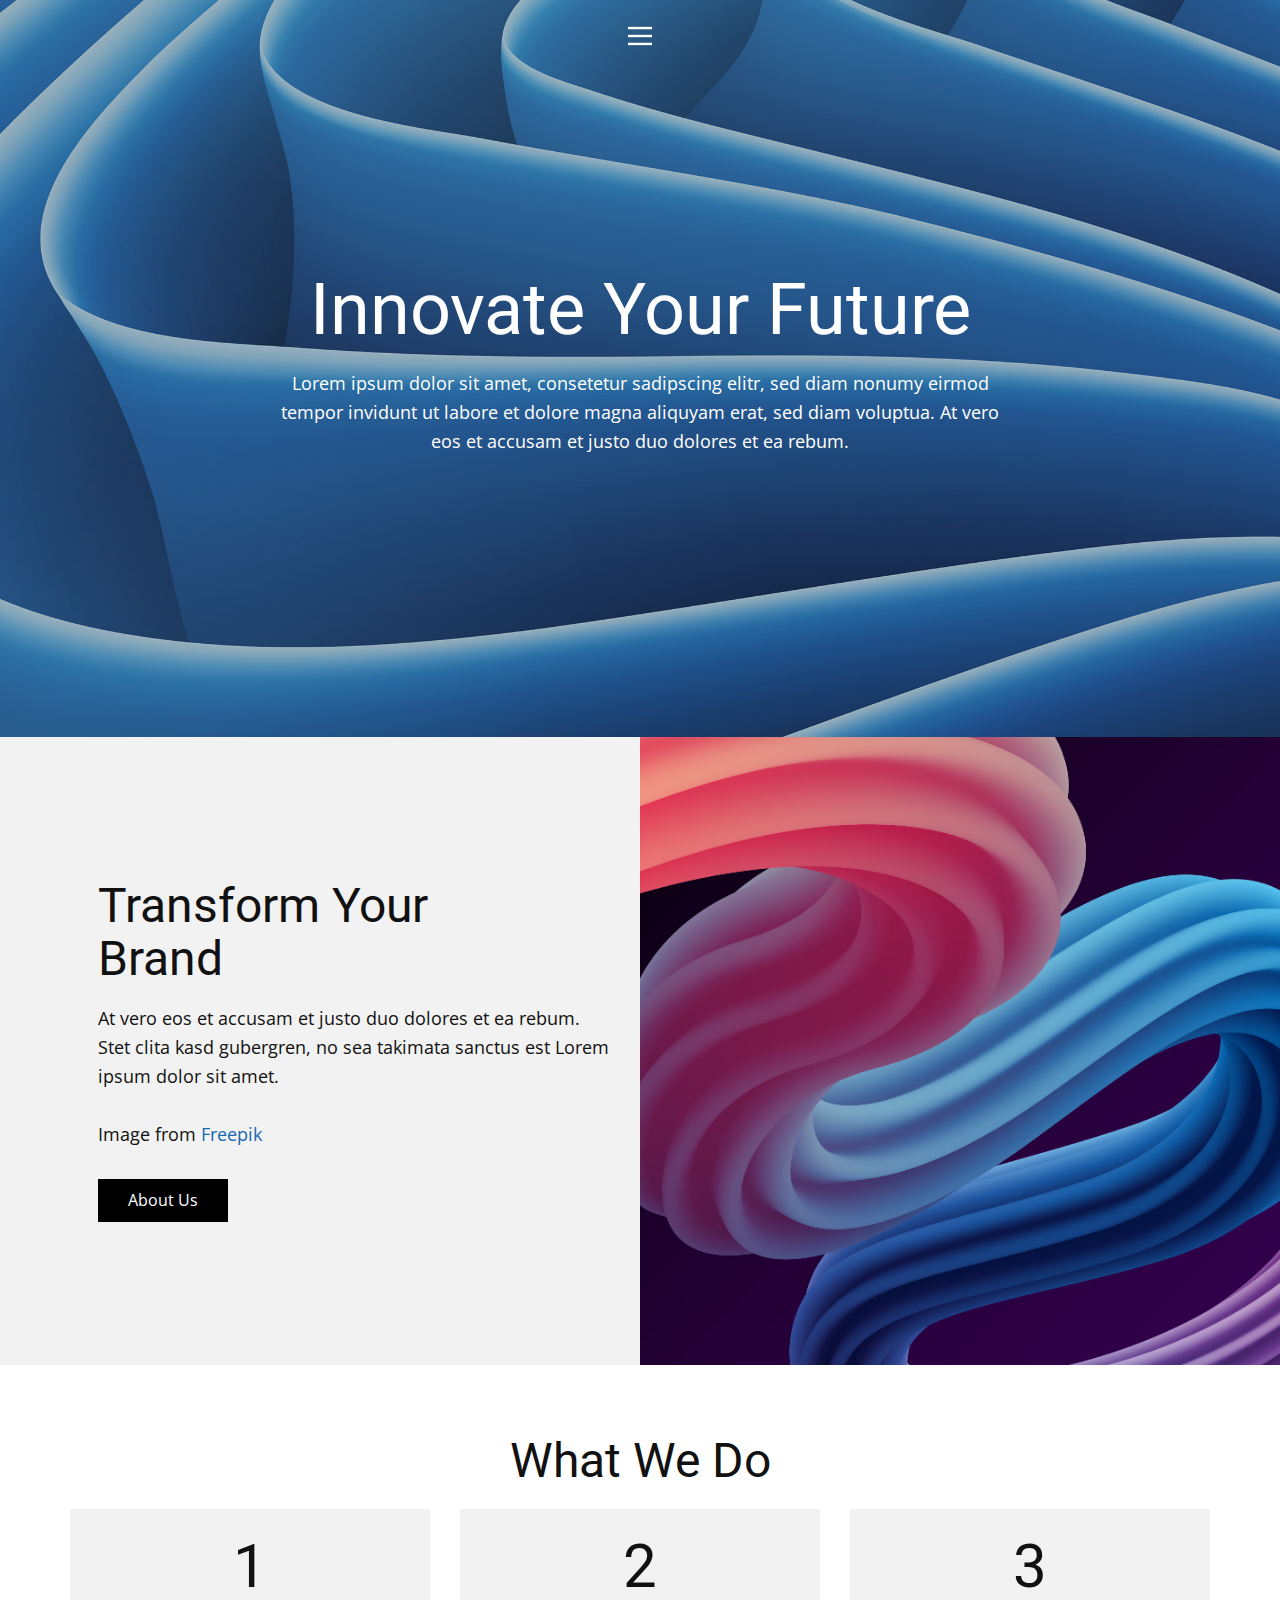
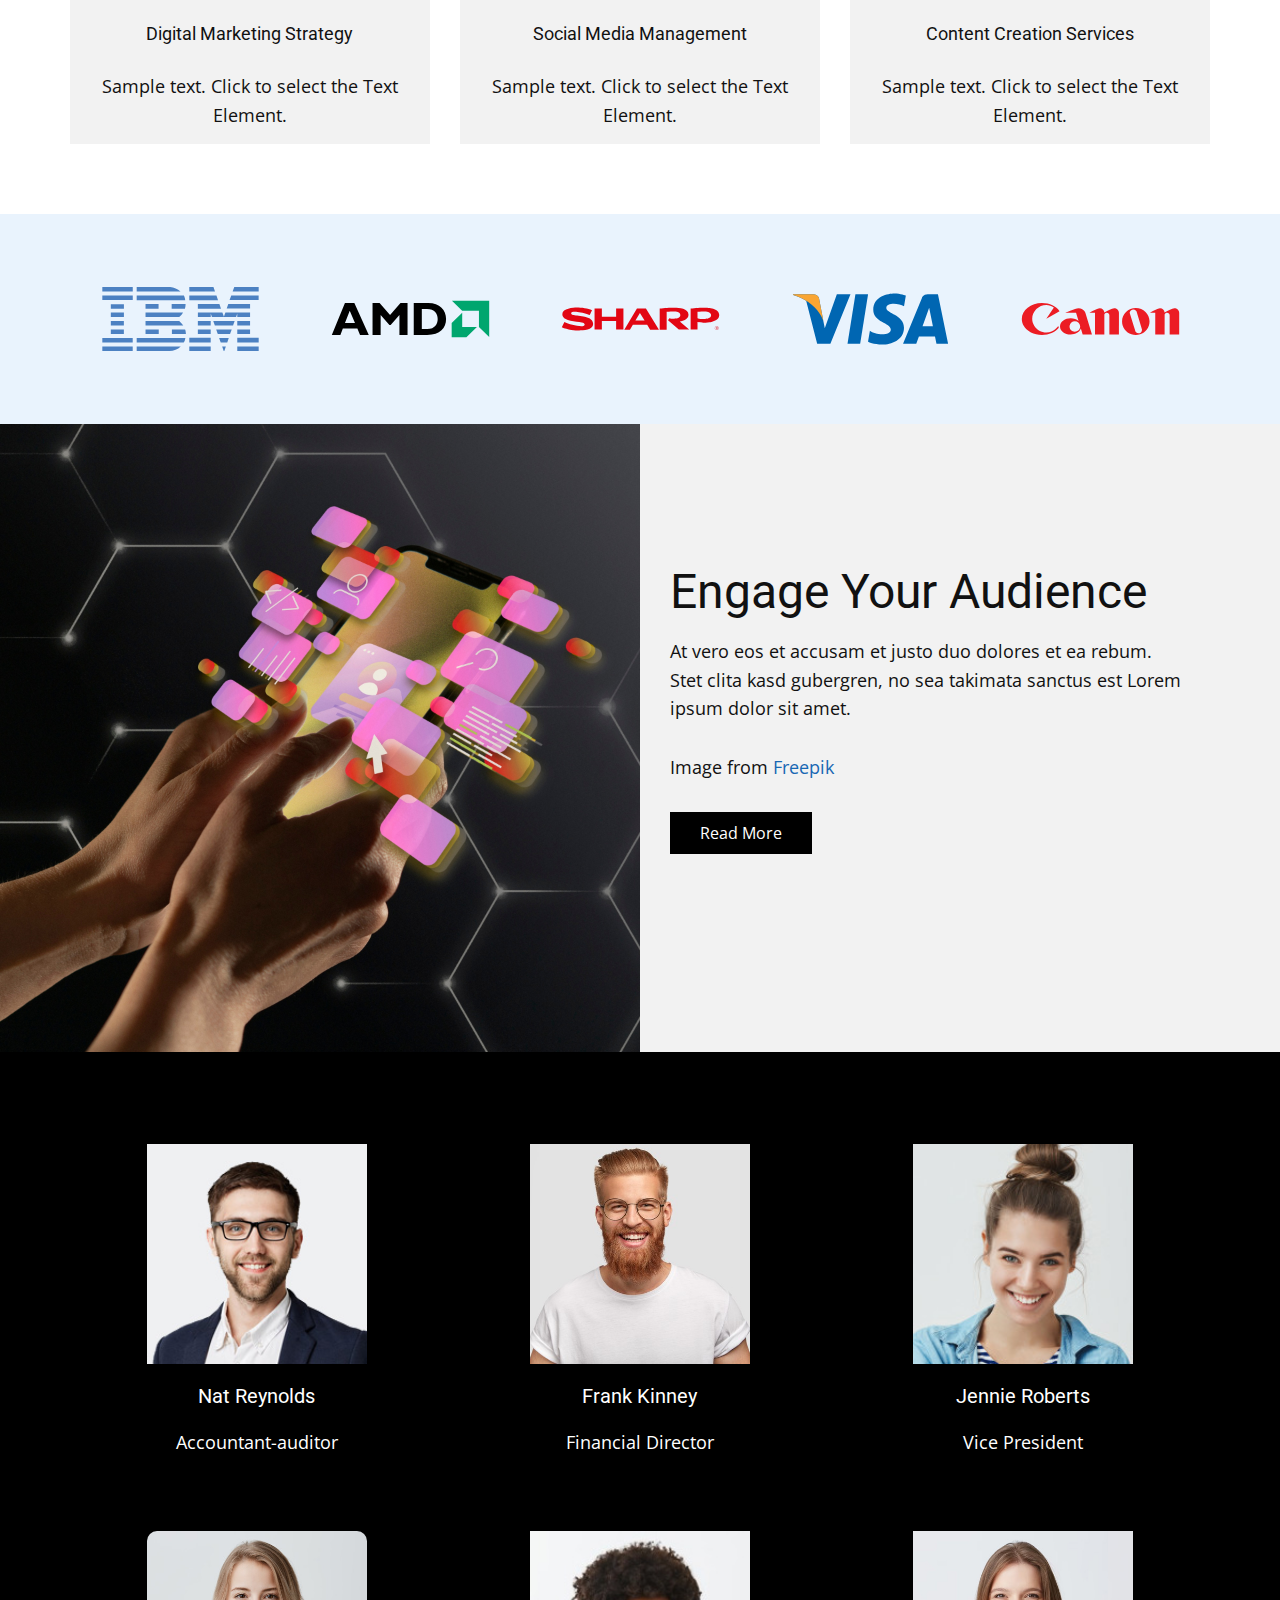
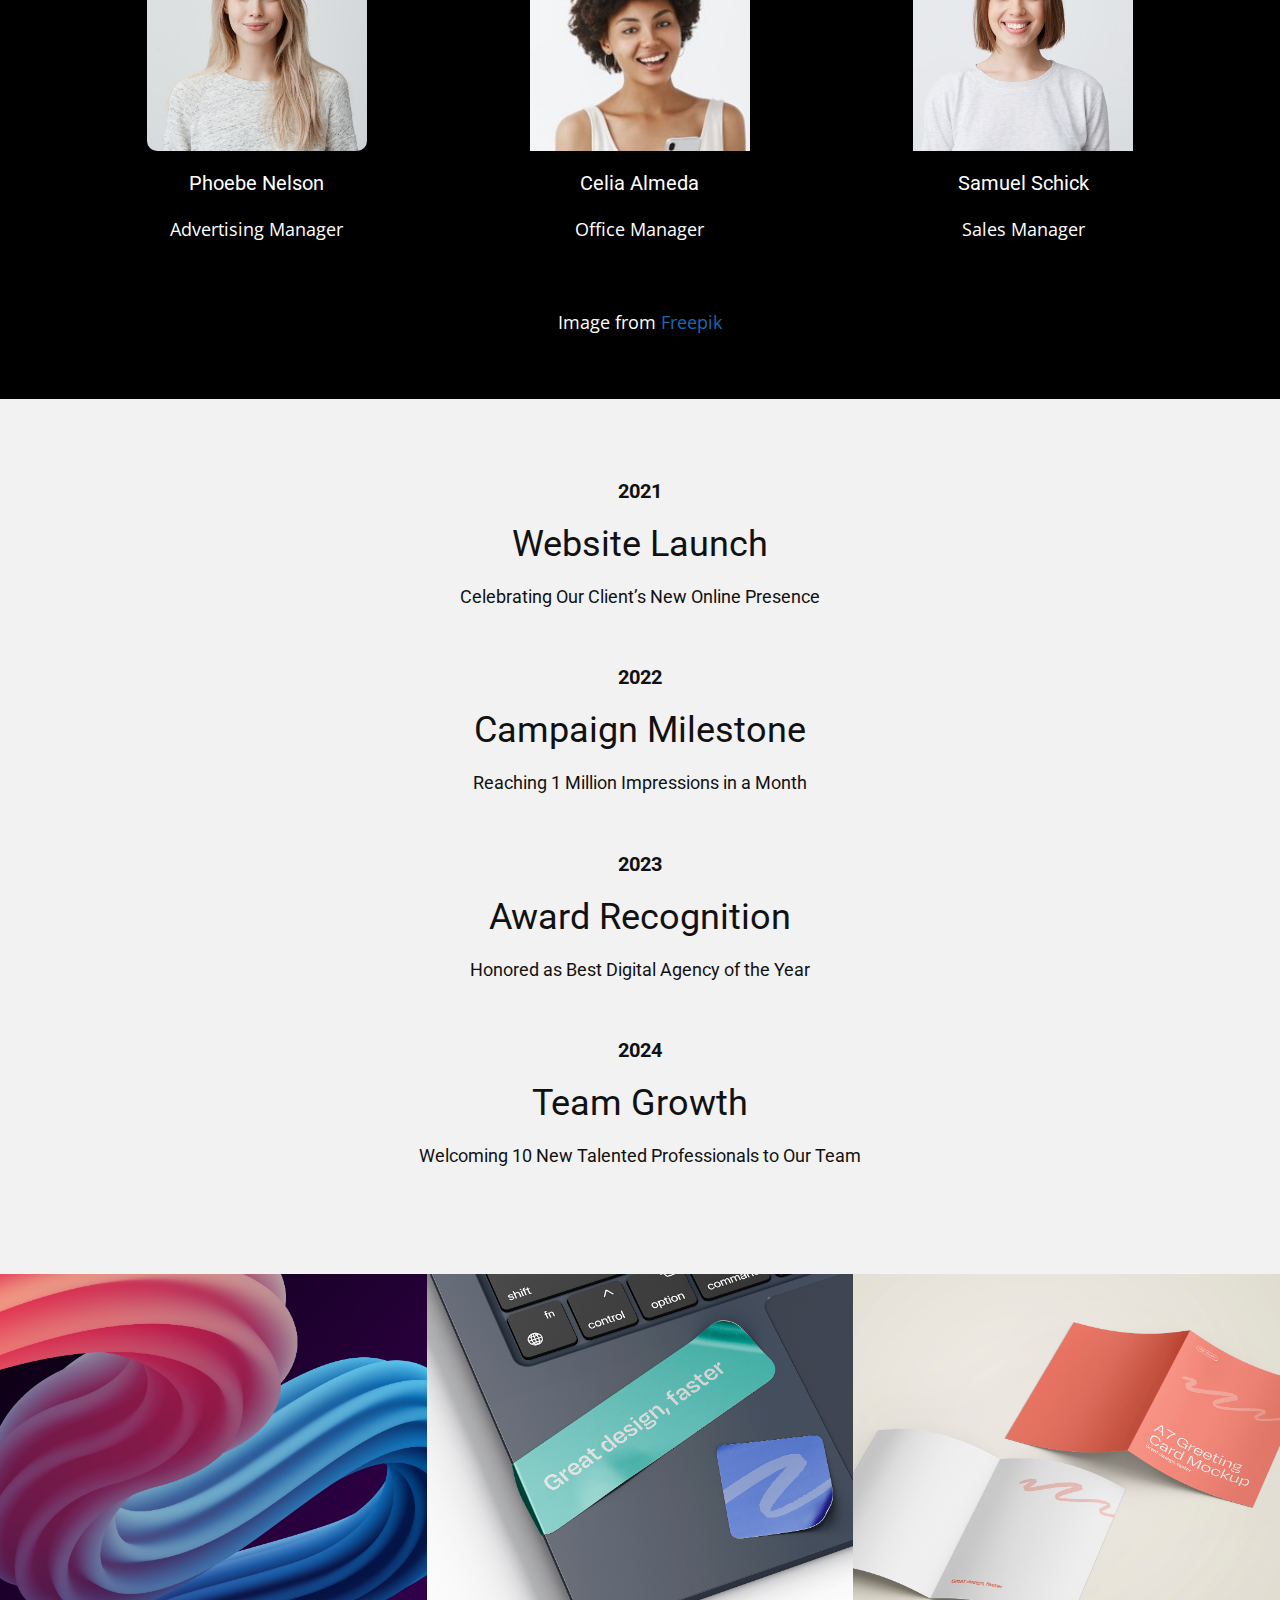
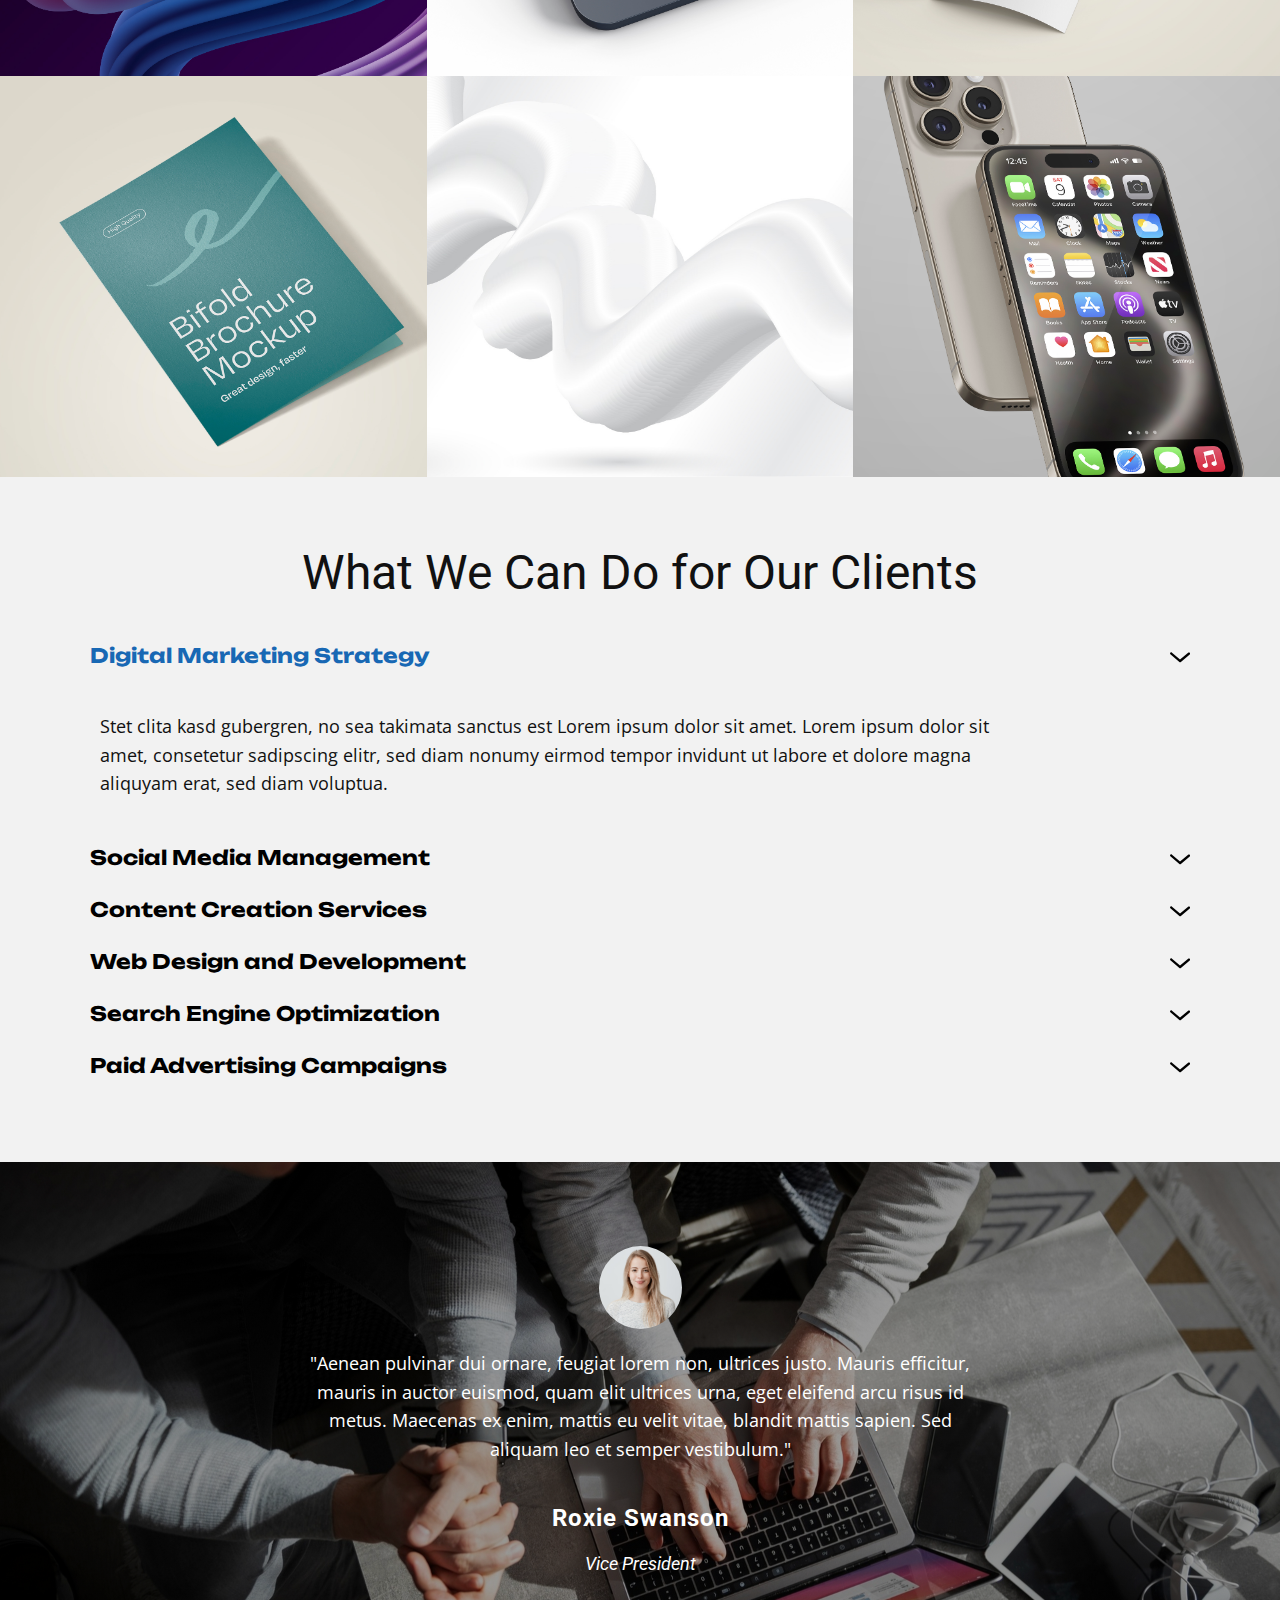
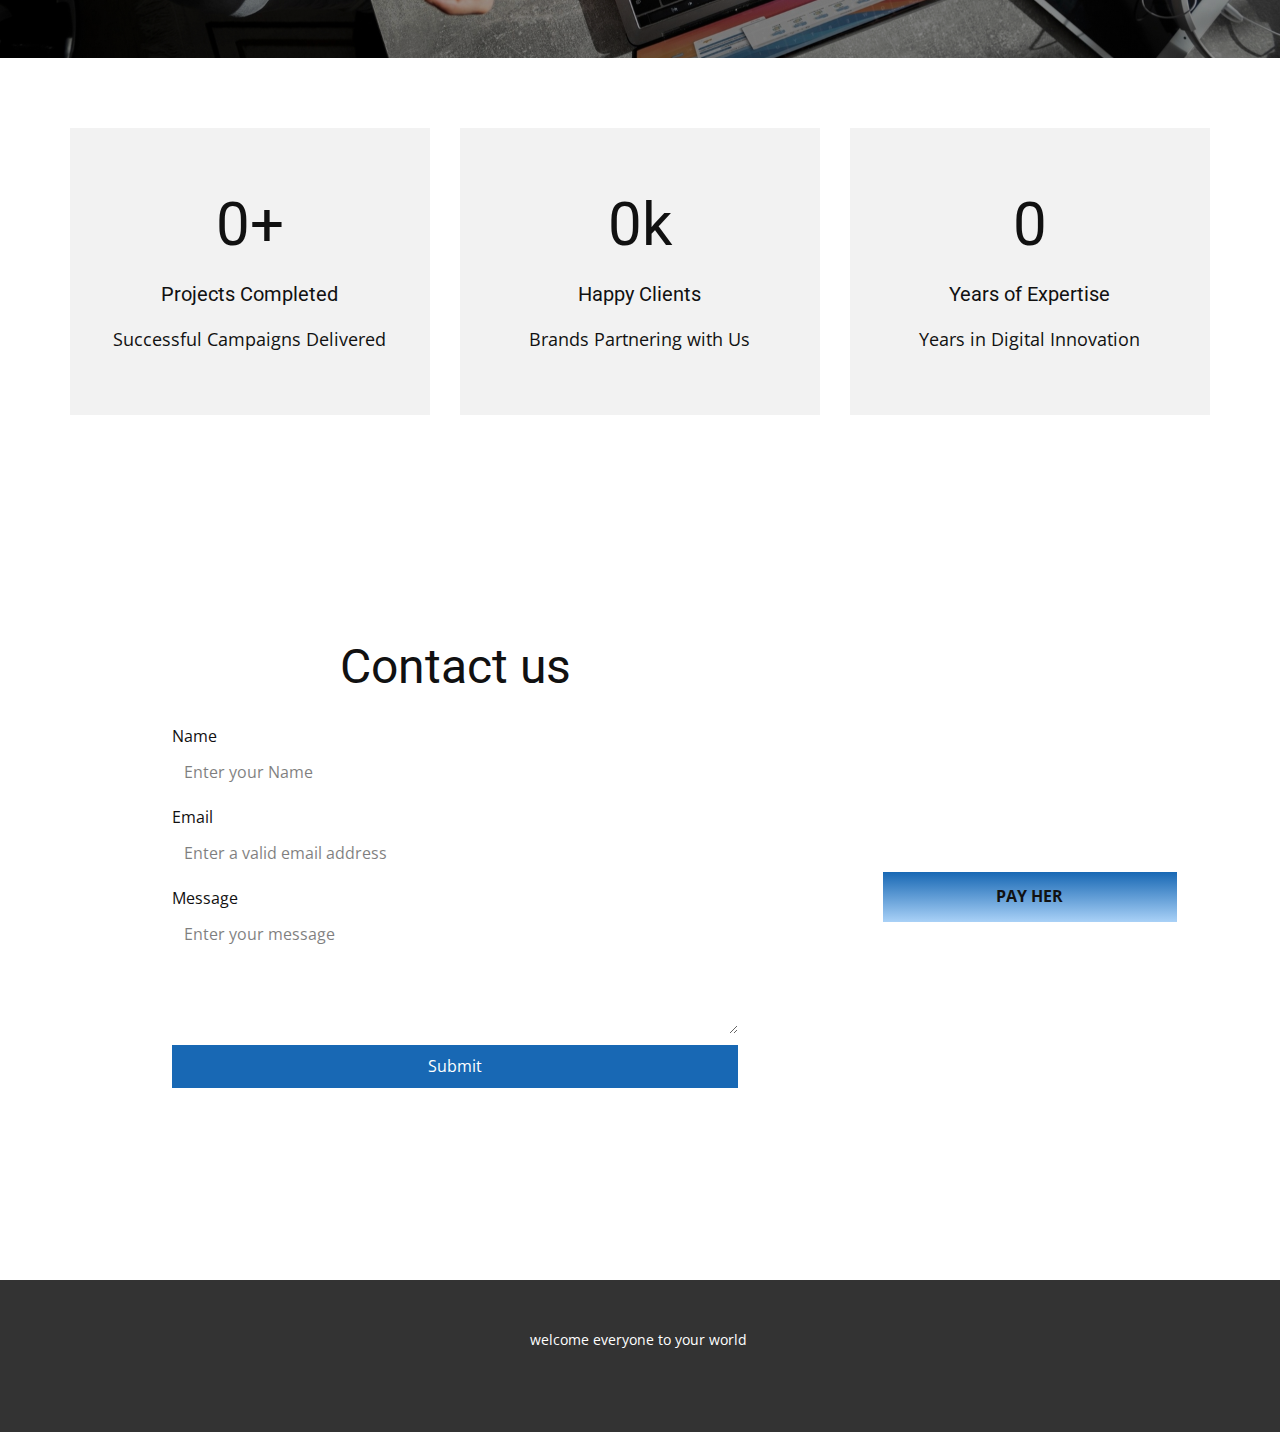
<file: index.html>
<!DOCTYPE html>
<html style="font-size: 16px;" lang="en"><head>
    <meta name="viewport" content="width=device-width, initial-scale=1.0">
    <meta charset="utf-8">
    <meta name="keywords" content="​Innovate Your Future, ​Transform Your Brand, What We Do​, ​Engage Your Audience, ​What We Can Do for Our Clients, Contact us">
    <meta name="description" content="">
    <title>Page 1</title>
    <link rel="stylesheet" href="nicepage.css" media="screen">
<link rel="stylesheet" href="Page-1.css" media="screen">
    <script class="u-script" type="text/javascript" src="jquery.js" defer=""></script>
    <script class="u-script" type="text/javascript" src="nicepage.js" defer=""></script>
    <meta name="generator" content="Nicepage 7.8.23, nicepage.com">
    <meta name="referrer" content="origin">
    
    
    
    
    
    
    
    
    
    
    
    
    
    
    
    
    
    <link id="u-theme-google-font" rel="stylesheet" href="https://fonts.googleapis.com/css?family=Roboto:100,100i,300,300i,400,400i,500,500i,700,700i,900,900i|Open+Sans:300,300i,400,400i,500,500i,600,600i,700,700i,800,800i">
    <link id="u-page-google-font" rel="stylesheet" href="https://fonts.googleapis.com/css?family=Open+Sans:300,300i,400,400i,500,500i,600,600i,700,700i,800,800i|Roboto:100,100i,300,300i,400,400i,500,500i,700,700i,900,900i|Unbounded:200,300,400,500,600,700,800,900">
    <script type="application/ld+json">{
		"@context": "http://schema.org",
		"@type": "Organization",
		"name": ""
}</script>
    <meta name="theme-color" content="#1868b4">
    <meta property="og:title" content="Page 1">
    <meta property="og:type" content="website">
  <meta data-intl-tel-input-cdn-path="intlTelInput/"></head>
  <body data-path-to-root="./" data-include-products="true" class="u-body u-overlap u-overlap-contrast u-overlap-transparent u-xl-mode" data-lang="en"><header class="u-clearfix u-header u-header" id="header" data-animation-name="" data-animation-duration="0" data-animation-delay="0" data-animation-direction=""><div class="u-clearfix u-sheet u-sheet-1">
        <nav class="u-align-left u-menu u-menu-hamburger u-offcanvas u-menu-1" data-responsive-from="XL" role="navigation">
          <div class="menu-collapse">
            <a class="u-button-style u-hamburger-link u-nav-link u-hamburger-link-1" href="#" tabindex="-1" aria-label="Open menu" aria-controls="864c">
              <svg class="u-svg-link" preserveAspectRatio="xMidYMin slice" viewBox="0 0 302 302" style=""><use xlink:href="#svg-5c50"></use></svg>
              <svg xmlns="http://www.w3.org/2000/svg" xmlns:xlink="http://www.w3.org/1999/xlink" version="1.1" id="svg-5c50" x="0px" y="0px" viewBox="0 0 302 302" style="enable-background:new 0 0 302 302;" xml:space="preserve" class="u-svg-content"><g><rect y="36" width="302" height="30"></rect><rect y="236" width="302" height="30"></rect><rect y="136" width="302" height="30"></rect>
</g><g></g><g></g><g></g><g></g><g></g><g></g><g></g><g></g><g></g><g></g><g></g><g></g><g></g><g></g><g></g></svg>
            </a>
          </div>
          <div class="u-custom-menu u-nav-container">
            <ul role="menubar" class="u-custom-font u-font-roboto u-nav u-unstyled u-nav-1"><li role="none" class="u-nav-item"><a tabindex="-1" role="menuitem" class="u-button-style u-nav-link" href="#" target="_blank" aria-haspopup="true" style="padding: 18px 40px;">Home</a>
</li><li role="none" class="u-nav-item"><a tabindex="-1" role="menuitem" class="u-button-style u-nav-link" href="Page-1.html#sec-ec39" data-page-id="4731233" style="padding: 18px 40px;">payment</a>
</li><li role="none" class="u-nav-item"><a tabindex="-1" role="menuitem" class="u-button-style u-nav-link" href="Page-1.html#sec-ec39" data-page-id="4731233" style="padding: 18px 40px;">contact</a>
</li><li role="none" class="u-nav-item"><a tabindex="-1" role="menuitem" class="u-button-style u-nav-link" href="Page-1.html#sec-3a96" data-page-id="4731233" style="padding: 18px 40px;">more</a>
</li></ul>
          </div>
          <div class="u-custom-menu u-nav-container-collapse" id="864c" role="region" aria-label="Menu panel">
            <div class="u-align-center u-black u-container-align-center u-container-style u-inner-container-layout u-opacity u-opacity-95 u-sidenav">
              <div class="u-inner-container-layout u-sidenav-overflow">
                <div class="u-menu-close" tabindex="-1" aria-label="Close menu"></div>
                <ul class="u-align-center u-nav u-popupmenu-items u-unstyled u-nav-2" role="menubar"><li role="none" class="u-nav-item"><a tabindex="-1" role="menuitem" class="u-button-style u-nav-link" href="#" target="_blank" aria-haspopup="true">Home</a>
</li><li role="none" class="u-nav-item"><a tabindex="-1" role="menuitem" class="u-button-style u-nav-link" href="Page-1.html#sec-ec39" data-page-id="4731233">payment</a>
</li><li role="none" class="u-nav-item"><a tabindex="-1" role="menuitem" class="u-button-style u-nav-link" href="Page-1.html#sec-ec39" data-page-id="4731233">contact</a>
</li><li role="none" class="u-nav-item"><a tabindex="-1" role="menuitem" class="u-button-style u-nav-link" href="Page-1.html#sec-3a96" data-page-id="4731233">more</a>
</li></ul>
              </div>
            </div>
            <div class="u-black u-menu-overlay u-opacity u-opacity-70"></div>
          </div>
          <style class="menu-style">@media (max-width: 939px) {
                    [data-responsive-from="MD"] .u-nav-container {
                        display: none;
                    }
                    [data-responsive-from="MD"] .menu-collapse {
                        display: block;
                    }
                }</style>
        </nav>
      </div></header>
    <section class="skrollable u-clearfix u-container-align-center u-image u-parallax u-shading u-section-1" id="sec-defb">
      <div class="u-clearfix u-sheet u-valign-middle-lg u-valign-middle-md u-valign-middle-sm u-valign-middle-xs u-sheet-1">
        <div class="u-align-center u-container-align-center u-container-style u-expanded-width u-group u-shape-rectangle u-group-1">
          <div class="u-container-layout u-valign-middle-lg u-valign-middle-md u-valign-middle-sm u-valign-middle-xs">
            <h1 class="u-align-center u-text u-text-1"> Innovate Your Future</h1>
            <p class="u-align-center u-text u-text-2"> Lorem ipsum dolor sit amet, consetetur sadipscing elitr, sed diam nonumy eirmod tempor invidunt ut labore et dolore magna aliquyam erat, sed diam voluptua. At vero eos et accusam et justo duo dolores et ea rebum.<br>
            </p>
          </div>
        </div>
      </div>
    </section>
    <section class="u-clearfix u-valign-middle-lg u-valign-middle-md u-section-2" id="sec-e2ef">
      <div class="data-layout-selected u-clearfix u-expanded-width u-layout-wrap u-layout-wrap-1">
        <div class="u-layout">
          <div class="u-layout-row">
            <div class="u-container-align-center-sm u-container-align-center-xs u-container-align-left-lg u-container-align-left-md u-container-align-left-xl u-container-style u-grey-5 u-layout-cell u-size-30 u-layout-cell-1">
              <div class="u-container-layout u-valign-middle u-container-layout-1">
                <h2 class="u-align-center-sm u-align-center-xs u-align-left-lg u-align-left-md u-align-left-xl u-text u-text-1"> Transform Your Brand</h2>
                <p class="u-align-center-sm u-align-center-xs u-align-left-lg u-align-left-md u-align-left-xl u-text u-text-default-lg u-text-default-md u-text-default-xl u-text-2"> At vero eos et accusam et justo duo dolores et ea rebum. Stet clita kasd gubergren, no sea takimata sanctus est Lorem ipsum dolor sit amet.</p>
                <p class="u-align-center-sm u-align-center-xs u-align-left-lg u-align-left-md u-align-left-xl u-text u-text-default u-text-3">Image from <a href="freepik.com" class="u-active-none u-border-none u-btn u-button-link u-button-style u-hover-none u-none u-text-palette-1-base u-btn-1">Freepik</a>
                </p>
                <a href="#" class="u-align-center-sm u-align-center-xs u-align-left-lg u-align-left-md u-align-left-xl u-black u-border-none u-btn u-button-style u-btn-2">About Us </a>
              </div>
            </div>
            <div class="u-container-style u-image u-layout-cell u-size-30 u-image-1" data-image-width="712" data-image-height="897">
              <div class="u-container-layout u-container-layout-2"></div>
            </div>
          </div>
        </div>
      </div>
    </section>
    <section class="u-clearfix u-container-align-center u-section-3" id="sec-3ac7">
      <div class="u-clearfix u-sheet u-valign-middle u-sheet-1">
        <h2 class="u-align-center u-text u-text-default u-text-1">What We Do </h2>
        <div class="u-expanded-width u-list u-list-1">
          <div class="u-repeater u-repeater-1">
            <div class="u-container-style u-grey-5 u-list-item u-repeater-item">
              <div class="u-container-layout u-similar-container u-container-layout-1">
                <h3 class="u-align-center u-text u-text-default u-text-2">1</h3>
                <h6 class="u-align-center u-text u-text-default u-text-3"> Digital Marketing Strategy</h6>
                <p class="u-align-center u-text u-text-default u-text-4">Sample text. Click to select the Text Element.</p>
              </div>
            </div>
            <div class="u-container-align-center u-container-style u-grey-5 u-list-item u-repeater-item">
              <div class="u-container-layout u-similar-container u-container-layout-2">
                <h3 class="u-align-center u-text u-text-default u-text-5">2</h3>
                <h6 class="u-align-center u-text u-text-default u-text-6"> Social Media Management</h6>
                <p class="u-align-center u-text u-text-default u-text-7">Sample text. Click to select the Text Element.</p>
              </div>
            </div>
            <div class="u-container-style u-grey-5 u-list-item u-repeater-item">
              <div class="u-container-layout u-similar-container u-container-layout-3">
                <h3 class="u-align-center u-text u-text-default u-text-8">3</h3>
                <h6 class="u-align-center u-text u-text-default u-text-9"> Content Creation Services</h6>
                <p class="u-align-center u-text u-text-default u-text-10">Sample text. Click to select the Text Element.</p>
              </div>
            </div>
          </div>
        </div>
      </div>
    </section>
    <section class="u-align-center u-clearfix u-container-align-center u-palette-1-light-3 u-section-4" id="sec-b1fc">
      <div class="u-clearfix u-sheet u-valign-middle u-sheet-1">
        <div class="u-expanded-width u-list u-list-1">
          <div class="u-repeater u-repeater-1">
            <div class="u-align-center-sm u-container-align-center-lg u-container-align-center-md u-container-align-center-sm u-container-align-center-xl u-container-style u-list-item u-repeater-item">
              <div class="u-container-layout u-similar-container u-valign-middle-lg u-valign-middle-md u-valign-middle-sm u-valign-middle-xl u-valign-top-xs u-container-layout-1">
                <img alt="" class="custom-expanded u-image u-image-contain u-image-default u-image-1" data-image-width="340" data-image-height="135" src="images/b223209b.svg">
              </div>
            </div>
            <div class="u-align-center-sm u-align-center-xs u-container-align-center-lg u-container-align-center-md u-container-align-center-sm u-container-align-center-xl u-container-style u-list-item u-repeater-item">
              <div class="u-container-layout u-similar-container u-valign-middle-lg u-valign-middle-md u-valign-middle-sm u-valign-middle-xl u-valign-top-xs u-container-layout-2">
                <img alt="" class="custom-expanded u-image u-image-contain u-image-default u-image-2" data-image-width="500" data-image-height="135" src="images/f5afefda.svg">
              </div>
            </div>
            <div class="u-align-center-sm u-align-center-xs u-container-align-center-lg u-container-align-center-md u-container-align-center-sm u-container-align-center-xl u-container-style u-list-item u-repeater-item">
              <div class="u-container-layout u-similar-container u-valign-middle-lg u-valign-middle-md u-valign-middle-sm u-valign-middle-xl u-valign-top-xs u-container-layout-3">
                <img alt="" class="custom-expanded u-image u-image-contain u-image-default u-image-3" data-image-width="500" data-image-height="135" src="images/de6b7874.svg">
              </div>
            </div>
            <div class="u-align-center-sm u-align-center-xs u-container-align-center-lg u-container-align-center-md u-container-align-center-sm u-container-align-center-xl u-container-style u-list-item u-repeater-item">
              <div class="u-container-layout u-similar-container u-valign-middle-lg u-valign-middle-md u-valign-middle-sm u-valign-middle-xl u-valign-top-xs u-container-layout-4">
                <img alt="" class="custom-expanded u-image u-image-contain u-image-default u-image-4" data-image-width="420" data-image-height="135" src="images/f329df1c.svg">
              </div>
            </div>
            <div class="u-align-center-sm u-align-center-xs u-container-align-center-lg u-container-align-center-md u-container-align-center-sm u-container-align-center-xl u-container-style u-list-item u-repeater-item">
              <div class="u-container-layout u-similar-container u-valign-middle-lg u-valign-middle-md u-valign-middle-sm u-valign-middle-xl u-valign-top-xs u-container-layout-5">
                <img alt="" class="custom-expanded u-image u-image-contain u-image-default u-image-5" data-image-width="500" data-image-height="135" src="images/18aba876.svg">
              </div>
            </div>
          </div>
        </div>
      </div>
    </section>
    <section class="u-clearfix u-valign-middle-lg u-section-5" id="carousel_db8c">
      <div class="data-layout-selected u-clearfix u-expanded-width u-layout-wrap u-layout-wrap-1">
        <div class="u-layout">
          <div class="u-layout-row">
            <div class="u-container-style u-image u-layout-cell u-size-30 u-image-1" data-image-width="1920" data-image-height="1920">
              <div class="u-container-layout u-container-layout-1"></div>
            </div>
            <div class="u-container-align-center-sm u-container-align-center-xs u-container-style u-grey-5 u-layout-cell u-size-30 u-layout-cell-2" data-image-width="712" data-image-height="897">
              <div class="u-container-layout u-container-layout-2">
                <h2 class="u-align-center-sm u-align-center-xs u-align-left-lg u-align-left-md u-align-left-xl u-text u-text-1"> Engage Your Audience</h2>
                <p class="u-align-center-sm u-align-center-xs u-align-left-lg u-align-left-md u-align-left-xl u-text u-text-default u-text-2"> At vero eos et accusam et justo duo dolores et ea rebum. Stet clita kasd gubergren, no sea takimata sanctus est Lorem ipsum dolor sit amet.</p>
                <p class="u-align-center-sm u-align-center-xs u-align-left-lg u-align-left-md u-align-left-xl u-text u-text-default u-text-3">Image from <a href="freepik.com" class="u-active-none u-border-none u-btn u-button-link u-button-style u-hover-none u-none u-text-palette-1-base u-btn-1">Freepik</a>
                </p>
                <a href="#" class="u-align-center-sm u-align-center-xs u-align-left-lg u-align-left-md u-align-left-xl u-black u-border-none u-btn u-button-style u-btn-2">Read More<br>
                </a>
              </div>
            </div>
          </div>
        </div>
      </div>
    </section>
    <section class="u-black u-clearfix u-container-align-center u-custom-typography u-section-6" id="sec-cbb4">
      <div class="u-clearfix u-sheet u-valign-middle u-sheet-1">
        <div class="u-expanded-width u-list u-list-1">
          <div class="u-repeater u-repeater-1">
            <div class="u-align-center u-container-align-center u-container-style u-list-item u-repeater-item">
              <div class="u-container-layout u-similar-container u-valign-top u-container-layout-1">
                <img alt="" class="u-image u-image-default u-image-1" src="images/hgghgh.jpg" data-image-width="206" data-image-height="206">
                <h5 class="u-text u-text-1">Nat Reynolds</h5>
                <p class="u-text u-text-2">Accountant-auditor</p>
              </div>
            </div>
            <div class="u-align-center u-container-align-center u-container-style u-list-item u-repeater-item">
              <div class="u-container-layout u-similar-container u-valign-top u-container-layout-2">
                <img alt="" class="u-image u-image-default u-image-2" src="images/happy-man-with-long-thick-ginger-beard-has-friendly-smile_273609-16616.jpg" data-image-width="626" data-image-height="417">
                <h5 class="u-text u-text-3">Frank Kinney</h5>
                <p class="u-text u-text-4">Financial Director</p>
              </div>
            </div>
            <div class="u-align-center u-container-align-center u-container-style u-list-item u-repeater-item">
              <div class="u-container-layout u-similar-container u-valign-top u-container-layout-3">
                <img alt="" class="u-image u-image-default u-image-3" src="images/w.jpg" data-image-width="206" data-image-height="206">
                <h5 class="u-text u-text-5">Jennie Roberts</h5>
                <p class="u-text u-text-6">Vice President</p>
              </div>
            </div>
            <div class="u-align-center u-container-align-center u-container-style u-list-item u-repeater-item">
              <div class="u-container-layout u-similar-container u-valign-top u-container-layout-4">
                <img alt="" class="u-image u-image-round u-radius u-image-4" src="images/pretty-smiling-joyfully-female-with-fair-hair-dressed-casually-looking-with-satisfaction_176420-15187.jpg" data-image-width="626" data-image-height="417">
                <h5 class="u-text u-text-7">Phoebe Nelson</h5>
                <p class="u-text u-text-8">Advertising Manager</p>
              </div>
            </div>
            <div class="u-align-center u-container-align-center u-container-style u-list-item u-repeater-item">
              <div class="u-container-layout u-similar-container u-valign-top u-container-layout-5">
                <img alt="" class="u-image u-image-default u-image-5" src="images/ds.jpg" data-image-width="206" data-image-height="206">
                <h5 class="u-text u-text-9">Celia Almeda</h5>
                <p class="u-text u-text-10">Office Manager</p>
              </div>
            </div>
            <div class="u-align-center u-container-align-center u-container-style u-list-item u-repeater-item">
              <div class="u-container-layout u-similar-container u-valign-top u-container-layout-6">
                <img alt="" class="u-image u-image-default u-image-6" src="images/woman4.jpg" data-image-width="626" data-image-height="417">
                <h5 class="u-text u-text-11">Samuel Schick</h5>
                <p class="u-text u-text-12">Sales Manager</p>
              </div>
            </div>
          </div>
        </div>
        <p class="u-align-center u-text u-text-default u-text-13">Image from <a href="freepik.com" class="u-active-none u-border-none u-btn u-button-link u-button-style u-hover-none u-none u-text-palette-1-base u-btn-1">Freepik</a>
          <br>
        </p>
      </div>
    </section>
    <section class="u-clearfix u-container-align-center u-grey-5 u-section-7" id="sec-f47d">
      <div class="u-clearfix u-sheet u-valign-middle u-sheet-1">
        <div class="u-expanded-width u-list u-list-1">
          <div class="u-repeater u-repeater-1">
            <div class="u-container-align-center u-container-style u-list-item u-repeater-item u-shape-rectangle">
              <div class="u-container-layout u-similar-container u-valign-top u-container-layout-1">
                <h5 class="u-align-center u-text u-text-default u-text-1">2021</h5>
                <h3 class="u-align-center u-text u-text-default u-text-2"> Website Launch</h3>
                <h6 class="u-align-center u-text u-text-default u-text-3"> Celebrating Our Client’s New Online Presence</h6>
              </div>
            </div>
            <div class="u-container-align-center u-container-style u-list-item u-repeater-item u-shape-rectangle">
              <div class="u-container-layout u-similar-container u-valign-top u-container-layout-2">
                <h5 class="u-align-center u-text u-text-default u-text-4">2022</h5>
                <h3 class="u-align-center u-text u-text-default u-text-5"> Campaign Milestone</h3>
                <h6 class="u-align-center u-text u-text-default u-text-6"> Reaching 1 Million Impressions in a Month</h6>
              </div>
            </div>
            <div class="u-container-align-center u-container-style u-list-item u-repeater-item u-shape-rectangle">
              <div class="u-container-layout u-similar-container u-valign-top u-container-layout-3">
                <h5 class="u-align-center u-text u-text-default u-text-7">2023</h5>
                <h3 class="u-align-center u-text u-text-default u-text-8"> Award Recognition</h3>
                <h6 class="u-align-center u-text u-text-default u-text-9"> Honored as Best Digital Agency of the Year</h6>
              </div>
            </div>
            <div class="u-container-align-center u-container-style u-list-item u-repeater-item u-shape-rectangle">
              <div class="u-container-layout u-similar-container u-valign-top u-container-layout-4">
                <h5 class="u-align-center u-text u-text-default u-text-10">2024</h5>
                <h3 class="u-align-center u-text u-text-default u-text-11"> Team Growth</h3>
                <h6 class="u-align-center u-text u-text-default u-text-12"> Welcoming 10 New Talented Professionals to Our Team</h6>
              </div>
            </div>
          </div>
        </div>
      </div>
    </section>
    <section class="u-clearfix u-section-8" id="sec-1826">
      <div class="u-expanded-width u-gallery u-layout-grid u-lightbox u-no-transition u-show-text-none u-gallery-1">
        <div class="u-gallery-inner u-gallery-inner-1">
          <div class="u-effect-hover-zoom u-gallery-item">
            <div class="u-back-slide" data-image-width="712" data-image-height="897">
              <img class="u-back-image u-expanded" src="images/Untitled-1.jpg">
            </div>
            <div class="u-over-slide u-shading u-over-slide-1"></div>
          </div>
          <div class="u-effect-hover-zoom u-gallery-item">
            <div class="u-back-slide" data-image-width="2000" data-image-height="1333">
              <img class="u-back-image u-expanded" src="images/222049156_fd438baf-5f46-4b65-8628-e901aba91beb.jpg">
            </div>
            <div class="u-over-slide u-shading u-over-slide-2"></div>
          </div>
          <div class="u-effect-hover-zoom u-gallery-item">
            <div class="u-back-slide" data-image-width="2000" data-image-height="1333">
              <img class="u-back-image u-expanded" src="images/222042901_65f35788-4050-4d04-9f49-8156124ba757.jpg">
            </div>
            <div class="u-over-slide u-shading u-over-slide-3"></div>
          </div>
          <div class="u-effect-hover-zoom u-gallery-item">
            <div class="u-back-slide" data-image-width="2000" data-image-height="1333">
              <img class="u-back-image u-expanded" src="images/222040553_351659a2-5a60-4cd5-b3f8-5cb840c86b6b.jpg">
            </div>
            <div class="u-over-slide u-shading u-over-slide-4"></div>
          </div>
          <div class="u-effect-hover-zoom u-gallery-item">
            <div class="u-back-slide" data-image-width="1920" data-image-height="1360">
              <img class="u-back-image u-expanded" src="images/12180358_gradient_wave_in_monochrome_colours_0901.jpg">
            </div>
            <div class="u-over-slide u-shading u-over-slide-5"></div>
          </div>
          <div class="u-effect-hover-zoom u-gallery-item">
            <div class="u-back-slide" data-image-width="1333" data-image-height="2000">
              <img class="u-back-image u-expanded" src="images/222039926_117087da-6455-4eaa-a58f-428fc6374198.jpg">
            </div>
            <div class="u-over-slide u-shading u-over-slide-6"></div>
          </div>
        </div>
      </div>
    </section>
    <section class="u-clearfix u-container-align-center u-grey-5 u-section-9" id="sec-3a96">
      <div class="u-clearfix u-sheet u-valign-middle u-sheet-1">
        <h2 class="u-align-center u-text u-text-1"> What We Can Do for Our Clients</h2>
        <div class="u-accordion u-expanded-width u-accordion-1" role="tablist">
          <div class="u-accordion-item">
            <a class="active u-accordion-link u-button-style u-custom-font u-text-active-palette-1-base u-text-black u-accordion-link-1" id="link-d3fc" aria-controls="d3fc" aria-selected="true" role="tab"><span class="u-accordion-link-text"> Digital Marketing Strategy</span><span class="u-accordion-link-icon u-icon u-text-black u-icon-1"><svg class="u-svg-link" preserveAspectRatio="xMidYMin slice" viewBox="0 0 16 16" style=""><use xlink:href="#svg-6dd4"></use></svg><svg class="u-svg-content" viewBox="0 0 16 16" x="0px" y="0px" id="svg-6dd4"><path d="M8,10.7L1.6,5.3c-0.4-0.4-1-0.4-1.3,0c-0.4,0.4-0.4,0.9,0,1.3l7.2,6.1c0.1,0.1,0.4,0.2,0.6,0.2s0.4-0.1,0.6-0.2l7.1-6
	c0.4-0.4,0.4-0.9,0-1.3c-0.4-0.4-1-0.4-1.3,0L8,10.7z"></path></svg></span>
            </a>
            <div class="u-accordion-active u-accordion-pane u-container-style u-shape-rectangle u-accordion-pane-1" id="d3fc" aria-labelledby="link-d3fc" role="tabpanel">
              <div class="u-container-layout u-valign-top u-container-layout-1">
                <p class="u-text u-text-default u-text-2"> Stet clita kasd gubergren, no sea takimata sanctus est Lorem ipsum dolor sit amet. Lorem ipsum dolor sit amet, consetetur sadipscing elitr, sed diam nonumy eirmod tempor invidunt ut labore et dolore magna aliquyam erat, sed diam voluptua. </p>
              </div>
            </div>
          </div>
          <div class="u-accordion-item">
            <a class="u-accordion-link u-button-style u-custom-font u-text-active-palette-1-base u-text-black u-accordion-link-2" id="link-a592" aria-controls="a592" aria-selected="false" role="tab"><span class="u-accordion-link-text"> Social Media Management</span><span class="u-accordion-link-icon u-icon u-text-black u-icon-2"><svg class="u-svg-link" preserveAspectRatio="xMidYMin slice" viewBox="0 0 16 16" style=""><use xlink:href="#svg-f917"></use></svg><svg class="u-svg-content" viewBox="0 0 16 16" x="0px" y="0px" id="svg-f917"><path d="M8,10.7L1.6,5.3c-0.4-0.4-1-0.4-1.3,0c-0.4,0.4-0.4,0.9,0,1.3l7.2,6.1c0.1,0.1,0.4,0.2,0.6,0.2s0.4-0.1,0.6-0.2l7.1-6
	c0.4-0.4,0.4-0.9,0-1.3c-0.4-0.4-1-0.4-1.3,0L8,10.7z"></path></svg></span>
            </a>
            <div class="u-accordion-pane u-container-style u-shape-rectangle u-accordion-pane-2" id="a592" aria-labelledby="link-a592" role="tabpanel">
              <div class="u-container-layout u-container-layout-2">
                <p class="u-text u-text-default u-text-3"> Stet clita kasd gubergren, no sea takimata sanctus est Lorem ipsum dolor sit amet. Lorem ipsum dolor sit amet, consetetur sadipscing elitr, sed diam nonumy eirmod tempor invidunt ut labore et dolore magna aliquyam erat, sed diam voluptua. </p>
              </div>
            </div>
          </div>
          <div class="u-accordion-item">
            <a class="u-accordion-link u-button-style u-custom-font u-text-active-palette-1-base u-text-black u-accordion-link-3" id="link-a4dd" aria-controls="a4dd" aria-selected="false" role="tab"><span class="u-accordion-link-text"> Content Creation Services</span><span class="u-accordion-link-icon u-icon u-text-black u-icon-3"><svg class="u-svg-link" preserveAspectRatio="xMidYMin slice" viewBox="0 0 16 16" style=""><use xlink:href="#svg-a6eb"></use></svg><svg class="u-svg-content" viewBox="0 0 16 16" x="0px" y="0px" id="svg-a6eb"><path d="M8,10.7L1.6,5.3c-0.4-0.4-1-0.4-1.3,0c-0.4,0.4-0.4,0.9,0,1.3l7.2,6.1c0.1,0.1,0.4,0.2,0.6,0.2s0.4-0.1,0.6-0.2l7.1-6
	c0.4-0.4,0.4-0.9,0-1.3c-0.4-0.4-1-0.4-1.3,0L8,10.7z"></path></svg></span>
            </a>
            <div class="u-accordion-pane u-container-style u-shape-rectangle u-accordion-pane-3" id="a4dd" aria-labelledby="link-a4dd" role="tabpanel">
              <div class="u-container-layout u-container-layout-3">
                <p class="u-text u-text-default u-text-4"> Stet clita kasd gubergren, no sea takimata sanctus est Lorem ipsum dolor sit amet. Lorem ipsum dolor sit amet, consetetur sadipscing elitr, sed diam nonumy eirmod tempor invidunt ut labore et dolore magna aliquyam erat, sed diam voluptua. </p>
              </div>
            </div>
          </div>
          <div class="u-accordion-item">
            <a class="u-accordion-link u-button-style u-custom-font u-text-active-palette-1-base u-text-black u-accordion-link-4" id="link-6aca" aria-controls="6aca" aria-selected="false" role="tab"><span class="u-accordion-link-text"> Web Design and Development</span><span class="u-accordion-link-icon u-icon u-text-black u-icon-4"><svg class="u-svg-link" preserveAspectRatio="xMidYMin slice" viewBox="0 0 16 16" style=""><use xlink:href="#svg-e381"></use></svg><svg class="u-svg-content" viewBox="0 0 16 16" x="0px" y="0px" id="svg-e381"><path d="M8,10.7L1.6,5.3c-0.4-0.4-1-0.4-1.3,0c-0.4,0.4-0.4,0.9,0,1.3l7.2,6.1c0.1,0.1,0.4,0.2,0.6,0.2s0.4-0.1,0.6-0.2l7.1-6
	c0.4-0.4,0.4-0.9,0-1.3c-0.4-0.4-1-0.4-1.3,0L8,10.7z"></path></svg></span>
            </a>
            <div class="u-accordion-pane u-container-style u-shape-rectangle u-accordion-pane-4" id="6aca" aria-labelledby="link-6aca" role="tabpanel">
              <div class="u-container-layout u-container-layout-4">
                <p class="u-text u-text-default u-text-5"> Stet clita kasd gubergren, no sea takimata sanctus est Lorem ipsum dolor sit amet. Lorem ipsum dolor sit amet, consetetur sadipscing elitr, sed diam nonumy eirmod tempor invidunt ut labore et dolore magna aliquyam erat, sed diam voluptua. </p>
              </div>
            </div>
          </div>
          <div class="u-accordion-item">
            <a class="u-accordion-link u-button-style u-custom-font u-text-active-palette-1-base u-text-black u-accordion-link-5" id="link-1afd" aria-controls="1afd" aria-selected="false" role="tab"><span class="u-accordion-link-text"> Search Engine Optimization</span><span class="u-accordion-link-icon u-icon u-text-black u-icon-5"><svg class="u-svg-link" preserveAspectRatio="xMidYMin slice" viewBox="0 0 16 16" style=""><use xlink:href="#svg-f740"></use></svg><svg class="u-svg-content" viewBox="0 0 16 16" x="0px" y="0px" id="svg-f740"><path d="M8,10.7L1.6,5.3c-0.4-0.4-1-0.4-1.3,0c-0.4,0.4-0.4,0.9,0,1.3l7.2,6.1c0.1,0.1,0.4,0.2,0.6,0.2s0.4-0.1,0.6-0.2l7.1-6
	c0.4-0.4,0.4-0.9,0-1.3c-0.4-0.4-1-0.4-1.3,0L8,10.7z"></path></svg></span>
            </a>
            <div class="u-accordion-pane u-container-style u-shape-rectangle u-accordion-pane-5" id="1afd" aria-labelledby="link-1afd" role="tabpanel">
              <div class="u-container-layout u-container-layout-5">
                <p class="u-text u-text-default u-text-6"> Stet clita kasd gubergren, no sea takimata sanctus est Lorem ipsum dolor sit amet. Lorem ipsum dolor sit amet, consetetur sadipscing elitr, sed diam nonumy eirmod tempor invidunt ut labore et dolore magna aliquyam erat, sed diam voluptua. </p>
              </div>
            </div>
          </div>
          <div class="u-accordion-item">
            <a class="u-accordion-link u-button-style u-custom-font u-text-active-palette-1-base u-text-black u-accordion-link-6" id="link-ee24" aria-controls="ee24" aria-selected="false" role="tab"><span class="u-accordion-link-text"> Paid Advertising Campaigns</span><span class="u-accordion-link-icon u-icon u-text-black u-icon-6"><svg class="u-svg-link" preserveAspectRatio="xMidYMin slice" viewBox="0 0 16 16" style=""><use xlink:href="#svg-1de6"></use></svg><svg class="u-svg-content" viewBox="0 0 16 16" x="0px" y="0px" id="svg-1de6"><path d="M8,10.7L1.6,5.3c-0.4-0.4-1-0.4-1.3,0c-0.4,0.4-0.4,0.9,0,1.3l7.2,6.1c0.1,0.1,0.4,0.2,0.6,0.2s0.4-0.1,0.6-0.2l7.1-6
	c0.4-0.4,0.4-0.9,0-1.3c-0.4-0.4-1-0.4-1.3,0L8,10.7z"></path></svg></span>
            </a>
            <div class="u-accordion-pane u-container-style u-shape-rectangle u-accordion-pane-6" id="ee24" aria-labelledby="link-ee24" role="tabpanel">
              <div class="u-container-layout u-container-layout-6">
                <p class="u-text u-text-default u-text-7"> Stet clita kasd gubergren, no sea takimata sanctus est Lorem ipsum dolor sit amet. Lorem ipsum dolor sit amet, consetetur sadipscing elitr, sed diam nonumy eirmod tempor invidunt ut labore et dolore magna aliquyam erat, sed diam voluptua. </p>
              </div>
            </div>
          </div>
        </div>
      </div>
    </section>
    <section class="u-align-center u-clearfix u-container-align-center u-image u-shading u-section-10" src="" data-image-width="1920" data-image-height="1360" id="sec-ba99">
      <div class="u-clearfix u-sheet u-valign-middle u-sheet-1">
        <div alt="" class="u-image u-image-circle u-image-1" src="" data-image-width="626" data-image-height="417"></div>
        <p class="u-align-center u-text u-text-1">"Aenean pulvinar dui ornare, feugiat lorem non, ultrices justo. Mauris efficitur, mauris in auctor euismod, quam elit ultrices urna, eget eleifend arcu risus id metus. Maecenas ex enim, mattis eu velit vitae, blandit mattis sapien. Sed aliquam leo et semper vestibulum."</p>
        <h4 class="u-align-center u-text u-text-2">Roxie Swanson</h4>
        <h6 class="u-align-center u-text u-text-3">Vice President</h6>
      </div>
    </section>
    <section class="u-clearfix u-container-align-center u-section-11" id="sec-ffbd">
      <div class="u-clearfix u-sheet u-sheet-1">
        <div class="u-expanded-width u-list u-list-1">
          <div class="u-repeater u-repeater-1">
            <div class="u-container-style u-grey-5 u-list-item u-repeater-item">
              <div class="u-container-layout u-similar-container u-valign-middle u-container-layout-1">
                <h3 class="u-align-center u-text u-text-1" data-animation-name="counter" data-animation-event="scroll" data-animation-duration="3000">250+</h3>
                <h5 class="u-align-center u-text u-text-2"> Projects Completed</h5>
                <p class="u-align-center u-text u-text-3"> Successful Campaigns Delivered</p>
              </div>
            </div>
            <div class="u-container-align-center u-container-style u-grey-5 u-list-item u-repeater-item">
              <div class="u-container-layout u-similar-container u-valign-middle u-container-layout-2">
                <h3 class="u-align-center u-text u-text-4" data-animation-name="counter" data-animation-event="scroll" data-animation-duration="3000">130k</h3>
                <h5 class="u-align-center u-text u-text-5"> Happy Clients</h5>
                <p class="u-align-center u-text u-text-6"> Brands Partnering with Us</p>
              </div>
            </div>
            <div class="u-container-style u-grey-5 u-list-item u-repeater-item">
              <div class="u-container-layout u-similar-container u-valign-middle u-container-layout-3">
                <h3 class="u-align-center u-text u-text-7" data-animation-name="counter" data-animation-event="scroll" data-animation-duration="3000">12</h3>
                <h5 class="u-align-center u-text u-text-8"> Years of Expertise</h5>
                <p class="u-align-center u-text u-text-9"> Years in Digital Innovation</p>
              </div>
            </div>
          </div>
        </div>
      </div>
    </section>
    <section class="skrollable u-clearfix u-image u-parallax u-section-12" src="" data-image-width="2253" data-image-height="1502" id="sec-ec39">
      <div class="u-clearfix u-sheet u-sheet-1">
        <div class="u-align-center u-container-align-center u-container-style u-group u-opacity u-opacity-70 u-white u-group-1">
          <div class="u-container-layout u-valign-middle u-container-layout-1">
            <h2 class="u-align-center u-text u-text-1">Contact us<br>
            </h2>
            <div class="u-form u-form-1">
              <form action="https://forms.nicepagesrv.com/v2/form/process" class="u-clearfix u-form-spacing-10 u-form-vertical u-inner-form" source="email" name="form-1" style="padding: 10px;">
                <div class="u-form-group u-form-name">
                  <label for="name-74d5" class="u-label">Name</label>
                  <input type="text" placeholder="Enter your Name" id="name-74d5" name="name" class="u-border-none u-input u-input-rectangle" required="">
                </div>
                <div class="u-form-email u-form-group">
                  <label for="email-74d5" class="u-label">Email</label>
                  <input type="email" placeholder="Enter a valid email address" id="email-74d5" name="email" class="u-border-none u-input u-input-rectangle" required="">
                </div>
                <div class="u-form-group u-form-message">
                  <label for="message-74d5" class="u-label">Message</label>
                  <textarea placeholder="Enter your message" rows="4" cols="50" id="message-74d5" name="message" class="u-border-none u-input u-input-rectangle" required=""></textarea>
                </div>
                <div class="u-align-left u-form-group u-form-submit">
                  <a href="#" class="u-btn u-btn-submit u-button-style u-btn-1">Submit</a>
                  <input type="submit" value="submit" class="u-form-control-hidden">
                </div>
                <div class="u-form-send-message u-form-send-success">Thank you! Your message has been sent.</div>
                <div class="u-form-send-error u-form-send-message">Unable to send your message. Please fix errors then try again.</div>
                <input type="hidden" value="" name="recaptchaResponse">
                <input type="hidden" name="formServices" value="7baaa7cf-8da5-ad79-9103-49f2d283d4f0">
              </form>
            </div>
          </div>
        </div>
        <a href="#popup-8ba8" class="u-border-none u-btn u-button-style u-custom-font u-dialog-link u-font-open-sans u-gradient u-none u-payment-button u-text-hover-white u-btn-2" data-payment-service="{&quot;id&quot;:&quot;c6929b767dc3227983a89607813658b0&quot;,&quot;formServices&quot;:[&quot;7baaa7cf-8da5-ad79-9103-49f2d283d4f0&quot;],&quot;paymentMethods&quot;:[{&quot;id&quot;:&quot;c175f359eb77f1c18ecfb2710339e371&quot;,&quot;clientId&quot;:&quot;&quot;,&quot;type&quot;:&quot;paypal&quot;,&quot;disableFunding&quot;:&quot;&quot;},{&quot;id&quot;:&quot;e09b7a7b6c59b36bbc3ee5ce436058a6&quot;,&quot;clientId&quot;:&quot;email-id&quot;,&quot;type&quot;:&quot;email&quot;}],&quot;userToken&quot;:&quot;90b074a7-7edb-4888-8170-ed674ee07bd9&quot;}" data-paypal-hidden-buttons="">PAY HER </a>
      </div>
    </section>
    
    
    
    
    
    
    <footer class="u-align-center u-clearfix u-container-align-center u-footer u-grey-80 u-footer" id="footer"><div class="u-clearfix u-sheet u-valign-middle u-sheet-1">
        <p class="u-small-text u-text u-text-variant u-text-1">welcome​ everyone to your world&nbsp;</p>
      </div></footer>
    <section class="u-backlink u-clearfix u-grey-80"></section><span style="height: 64px; width: 64px; margin-left: 0px; margin-right: auto; margin-top: 0px; right: 20px; bottom: 20px; padding: 20px; background-image: none;" class="u-back-to-top u-icon u-icon-circle u-opacity u-opacity-85 u-palette-1-base" data-href="#"><svg class="u-svg-link" preserveAspectRatio="xMidYMin slice" viewBox="0 0 551.13 551.13"><use xmlns:xlink="http://www.w3.org/1999/xlink" xlink:href="#svg-1d98"></use></svg><svg class="u-svg-content" enable-background="new 0 0 551.13 551.13" viewBox="0 0 551.13 551.13" xmlns="http://www.w3.org/2000/svg" id="svg-1d98"><path d="m275.565 189.451 223.897 223.897h51.668l-275.565-275.565-275.565 275.565h51.668z"></path></svg></span>
  <section class="u-black u-clearfix u-container-style u-dialog-block u-opacity u-opacity-70 u-payment-dialog u-valign-middle u-dialog-section-15" id="popup-8ba8">
      <div class="u-align-center u-container-align-center u-container-style u-dialog u-radius-25 u-shape-round u-white u-dialog-1">
        <div class="u-container-layout u-valign-top-lg u-valign-top-md u-valign-top-sm u-valign-top-xs u-container-layout-1">
          <h5 class="u-align-left u-text u-text-1">Buy Now</h5>
          <div class="u-expanded-width u-payment-services u-tab-links-align-justify u-tab-payment u-tab-vertical u-tabs u-payment-services-1" data-payment-order-approved-message="Your order has been approved. Thank you!" data-payment-order-cancelled-message="Unable to process your order. Please try again later." data-payment-service="c6929b767dc3227983a89607813658b0" data-paypal-hidden-buttons="" data-payment-paypal-shape="pill">
            <ul class="u-tab-list u-unstyled" role="tablist"><li class="u-tab-item" role="presentation"><a class="active u-active-grey-10 u-button-style u-payment-paypal u-tab-link u-text-body-color" id="link-tab-9cb3" href="#tab-9cb3" role="tab" aria-controls="tab-9cb3" aria-selected="true"><br>paypal<svg class="u-svg-content" xmlns="http://www.w3.org/2000/svg" x="0px" y="0px"><path fill="#009EE3" d="M11,5.9H18c3.8,0,5.2,1.9,4.9,4.7c-0.3,4.7-3.2,7.2-6.9,7.2h-1.9c-0.5,0-0.8,0.3-0.9,1.3l-0.8,4.3
  c-0.1,0.3-0.2,0.5-0.5,0.6H7.6c-0.4,0-0.5-0.3-0.4-1l2.6-16C9.9,6.3,10.2,5.9,11,5.9z"></path><path fill="#113984" d="M6.7,0h7.1c2,0,4.3,0.1,5.9,1.5c1.1,0.9,1.6,2.4,1.5,4c-0.4,5.4-3.7,8.5-8,8.5H9.6c-0.6,0-0.9,0.4-1.2,1.5
  l-0.9,5.1C7.4,21,7.3,21.3,7,21.3H2.6C2,21.3,1.9,21,2,20.1L5.2,1.3C5.3,0.4,5.7,0,6.7,0z"></path><path fill="#172C70" d="M8.6,14.8l1.3-7.9c0.1-0.7,0.5-1,1.3-1h7.1c1.2,0,2.1,0.2,2.8,0.5c-0.7,4.8-3.8,7.5-7.9,7.5H9.6
  C9.1,13.9,8.8,14.1,8.6,14.8z"></path></svg>
</a>
</li><li class="u-tab-item" role="presentation"><a class="u-active-grey-10 u-button-style u-payment-stripe u-tab-link u-text-body-color" id="link-tab-ab80" href="#tab-ab80" role="tab" aria-controls="tab-ab80" aria-selected="false"><input type="radio" class="u-field-input u-grey-15 u-radius-15" name="payment-group">Stripe<svg class="u-svg-content" xmlns="http://www.w3.org/2000/svg" x="0px" y="0px" viewBox="0 0 24 24"><path fill="#635BFF" d="M14,9.2c-2.3-0.8-3.4-1.5-3.4-2.4c0-0.8,0.8-1.3,2-1.3c2.3,0,4.7,0.8,6.4,1.6l0.9-5.5
  c-1.3-0.5-4-1.6-7.7-1.6C9.6,0,7.5,0.7,5.8,1.9C4.1,3.2,3.4,4.9,3.4,7.2c0,4,2.6,5.7,6.8,7.2c2.7,0.9,3.6,1.6,3.6,2.5
  c0,0.9-0.9,1.6-2.4,1.6c-1.9,0-5.2-0.9-7.3-2.1L3,22c1.8,0.9,5.1,2,8.7,2c2.8,0,5.1-0.7,6.6-1.9c1.8-1.3,2.7-3.2,2.7-5.7
  C20.9,12.3,18.2,10.7,14,9.2L14,9.2z"></path></svg>
</a>
</li><li class="u-tab-item" role="presentation"></li><li class="u-tab-item" role="presentation"></li><li class="u-tab-item" role="presentation"></li><li class="u-tab-item" role="presentation"></li><li class="u-tab-item" role="presentation"><a class="u-active-grey-10 u-button-style u-payment-email u-tab-link" id="link-tab-ab81" href="#tab-ab81" role="tab" aria-controls="tab-ab81" aria-selected="false"><input type="radio" name="payment-group"><span>Email</span><svg class="u-svg-content" xmlns="http://www.w3.org/2000/svg" x="0px" y="0px" viewBox="0 0 24 24"><path fill="#66B6FF" d="M0.7,3.6L12.2,13l11-9.3H0.7z M0,19.4l8.2-8.2L0,4.5V19.4L0,19.4z M9.1,11.9l-8.4,8.4h22.6l-8-8.4l-2.6,2.3
l0,0c-0.2,0.2-0.5,0.2-0.7,0L9.1,11.9z M16.1,11.2l7.9,8.3v-15L16.1,11.2z"></path></svg>
</a>
</li></ul>
            <div class="u-tab-content">
              <div class="u-container-style u-palette-1-base u-payment-paypal u-tab-active u-tab-pane" id="tab-9cb3" role="tabpanel" aria-labelledby="link-tab-9cb3">
                <div class="u-container-layout u-payment-services-inner u-container-layout-2">Loading...</div>
              </div>
              <div class="u-container-style u-palette-1-base u-payment-stripe u-tab-pane" id="tab-ab80" role="tabpanel" aria-labelledby="link-tab-ab80">
                <div class="u-container-layout u-container-layout-3">
                  <a href="#" class="u-border-none u-btn u-button-style u-palette-1-base u-stripe-button u-btn-1">Pay with Stripe</a>
                </div>
              </div>
              <div class="u-container-style u-palette-1-base u-payment-email u-tab-pane" id="tab-ab81" role="tabpanel" aria-labelledby="link-tab-ab81">
                <div class="u-container-layout u-container-layout-4">
                  <form action="#" method="post" class="u-clearfix u-form-spacing-10 u-form-vertical u-inner-form" source="custom" name="payment-email-form">
                    <div class="u-form-email u-form-group">
                      <label for="payment-email" class="u-label">Email</label>
                      <input type="email" placeholder="Your email" id="payment-email" name="email" class="u-border-1 u-border-grey-30 u-input u-input-rectangle u-white" required="">
                    </div>
                    <div class="u-form-group u-form-message">
                      <label for="payment-message" class="u-label">Notes</label>
                      <textarea placeholder="Your message" rows="4" cols="50" id="payment-notes" name="notes" class="u-border-1 u-border-grey-30 u-input u-input-rectangle u-white" required=""></textarea>
                    </div>
                    <div class="u-align-center u-form-group u-form-submit">
                      <a href="#" class="u-btn u-btn-submit u-button-style">Submit Order</a>
                      <input type="submit" value="submit" class="u-form-control-hidden">
                    </div>
                  </form>
                </div>
              </div>
            </div>
          </div>
        </div>
        <button class="u-dialog-close-button u-icon u-text-grey-40 u-icon-1"><svg class="u-svg-link" preserveAspectRatio="xMidYMin slice" viewBox="0 0 16 16" style=""><use xmlns:xlink="http://www.w3.org/1999/xlink" xlink:href="#svg-efe9"></use></svg><svg xmlns="http://www.w3.org/2000/svg" xmlns:xlink="http://www.w3.org/1999/xlink" version="1.1" xml:space="preserve" class="u-svg-content" viewBox="0 0 16 16" x="0px" y="0px" id="svg-efe9"><rect x="7" y="0" transform="matrix(0.7071 -0.7071 0.7071 0.7071 -3.3138 8.0002)" width="2" height="16"></rect><rect x="0" y="7" transform="matrix(0.7071 -0.7071 0.7071 0.7071 -3.3138 8.0002)" width="16" height="2"></rect></svg></button>
      </div>
    </section><style>.u-dialog-section-15 .u-dialog-1 {
  width: 570px;
  min-height: 578px;
  height: auto;
  box-shadow: 0px 0px 8px 0px rgba(0,0,0,0.2);
  margin: 60px auto;
}

.u-dialog-section-15 .u-container-layout-1 {
  padding: 34px 35px;
}

.u-dialog-section-15 .u-text-1 {
  font-weight: 700;
  margin: 0 165px 0 0;
}

.u-dialog-section-15 .u-payment-services-1 {
  min-height: 250px;
  min-width: 50px;
  margin: 236px 0 0;
}

.u-dialog-section-15 .u-container-layout-2 {
  padding: 20px 0 0;
}

.u-dialog-section-15 .u-container-layout-3 {
  padding: 20px 0 0;
}

.u-dialog-section-15 .u-btn-1 {
  width: 100%;
  margin: 0 auto;
}

.u-dialog-section-15 .u-container-layout-4 {
  padding: 20px;
}

.u-dialog-section-15 .u-icon-1 {
  width: 20px;
  height: 20px;
  left: auto;
  top: 36px;
  position: absolute;
  right: 35px;
  padding: 0;
}

@media (max-width: 1199px) {
  .u-dialog-section-15 .u-text-1 {
    margin-right: 165px;
    margin-left: 0;
  }

  .u-dialog-section-15 .u-payment-services-1 {
    margin-top: 236px;
    margin-right: initial;
    margin-left: initial;
  }
}

@media (max-width: 991px) {
  .u-dialog-section-15 .u-container-layout-1 {
    padding: 30px;
  }

  .u-dialog-section-15 .u-container-layout-2 {
    padding-bottom: 0;
    padding-left: 0;
    padding-right: 0;
  }

  .u-dialog-section-15 .u-container-layout-3 {
    padding-bottom: 0;
    padding-left: 0;
    padding-right: 0;
  }

  .u-dialog-section-15 .u-icon-1 {
    top: 32px;
    right: 30px;
  }
}

@media (max-width: 767px) {
  .u-dialog-section-15 .u-dialog-1 {
    width: 540px;
  }

  .u-dialog-section-15 .u-container-layout-4 {
    padding-left: 10px;
    padding-right: 10px;
  }
}

@media (max-width: 575px) {
  .u-dialog-section-15 .u-dialog-1 {
    width: 340px;
  }

  .u-dialog-section-15 .u-container-layout-1 {
    padding-left: 20px;
    padding-right: 20px;
  }

  .u-dialog-section-15 .u-text-1 {
    margin-right: 5px;
  }

  .u-dialog-section-15 .u-icon-1 {
    right: 20px;
  }
}</style>
</body></html>
</file>
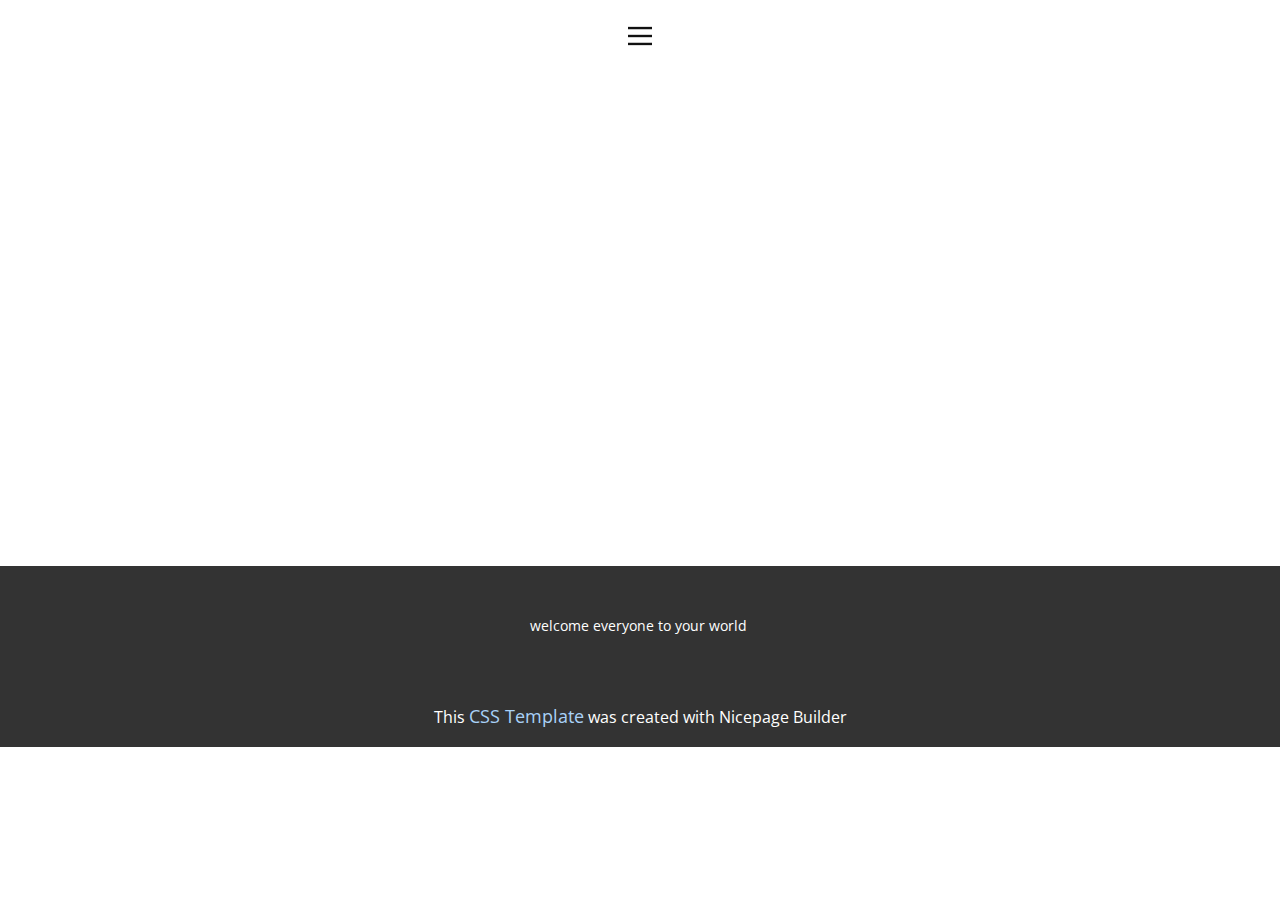
<file: page1.html>
<!DOCTYPE html>
<html style="font-size: 16px;" lang="en"><head>
    <meta name="viewport" content="width=device-width, initial-scale=1.0">
    <meta charset="utf-8">
    <meta name="keywords" content="">
    <meta name="description" content="">
    <title>Contact</title>
    <link rel="stylesheet" href="nicepage.css" media="screen">
<link rel="stylesheet" href="index.css" media="screen">
    <script class="u-script" type="text/javascript" src="jquery.js" defer=""></script>
    <script class="u-script" type="text/javascript" src="nicepage.js" defer=""></script>
    <meta name="generator" content="Nicepage 7.8.23, nicepage.com">
    
    
    
    
    
    
    <link id="u-theme-google-font" rel="stylesheet" href="https://fonts.googleapis.com/css?family=Roboto:100,100i,300,300i,400,400i,500,500i,700,700i,900,900i|Open+Sans:300,300i,400,400i,500,500i,600,600i,700,700i,800,800i">
    <link id="u-page-google-font" rel="stylesheet" href="https://fonts.googleapis.com/css?family=Roboto:100,100i,300,300i,400,400i,500,500i,700,700i,900,900i">
    <script type="application/ld+json">{
		"@context": "http://schema.org",
		"@type": "Organization",
		"name": ""
}</script>
    <meta name="theme-color" content="#1868b4">
    <meta property="og:title" content="Contact">
    <meta property="og:type" content="website">
  <meta data-intl-tel-input-cdn-path="intlTelInput/"></head>
  <body data-home-page="Contact.html" data-home-page-title="Contact" data-path-to-root="./" data-include-products="true" class="u-body u-xl-mode" data-lang="en"><header class="u-clearfix u-header u-header" id="header" data-animation-name="" data-animation-duration="0" data-animation-delay="0" data-animation-direction=""><div class="u-clearfix u-sheet u-sheet-1">
        <nav class="u-align-left u-menu u-menu-hamburger u-offcanvas u-menu-1" data-responsive-from="XL" role="navigation">
          <div class="menu-collapse">
            <a class="u-button-style u-hamburger-link u-nav-link u-hamburger-link-1" href="#" tabindex="-1" aria-label="Open menu" aria-controls="864c">
              <svg class="u-svg-link" preserveAspectRatio="xMidYMin slice" viewBox="0 0 302 302" style=""><use xlink:href="#svg-5c50"></use></svg>
              <svg xmlns="http://www.w3.org/2000/svg" xmlns:xlink="http://www.w3.org/1999/xlink" version="1.1" id="svg-5c50" x="0px" y="0px" viewBox="0 0 302 302" style="enable-background:new 0 0 302 302;" xml:space="preserve" class="u-svg-content"><g><rect y="36" width="302" height="30"></rect><rect y="236" width="302" height="30"></rect><rect y="136" width="302" height="30"></rect>
</g><g></g><g></g><g></g><g></g><g></g><g></g><g></g><g></g><g></g><g></g><g></g><g></g><g></g><g></g><g></g></svg>
            </a>
          </div>
          <div class="u-custom-menu u-nav-container">
            <ul role="menubar" class="u-custom-font u-font-roboto u-nav u-unstyled u-nav-1"><li role="none" class="u-nav-item"><a tabindex="-1" role="menuitem" class="u-button-style u-nav-link" href="#" target="_blank" aria-haspopup="true" style="padding: 18px 40px;">Home</a>
</li><li role="none" class="u-nav-item"><a tabindex="-1" role="menuitem" class="u-button-style u-nav-link" href="Page-1.html#sec-ec39" data-page-id="4731233" style="padding: 18px 40px;">payment</a>
</li><li role="none" class="u-nav-item"><a tabindex="-1" role="menuitem" class="u-button-style u-nav-link" href="Page-1.html#sec-ec39" data-page-id="4731233" style="padding: 18px 40px;">contact</a>
</li><li role="none" class="u-nav-item"><a tabindex="-1" role="menuitem" class="u-button-style u-nav-link" href="Page-1.html#sec-3a96" data-page-id="4731233" style="padding: 18px 40px;">more</a>
</li></ul>
          </div>
          <div class="u-custom-menu u-nav-container-collapse" id="864c" role="region" aria-label="Menu panel">
            <div class="u-align-center u-black u-container-align-center u-container-style u-inner-container-layout u-opacity u-opacity-95 u-sidenav">
              <div class="u-inner-container-layout u-sidenav-overflow">
                <div class="u-menu-close" tabindex="-1" aria-label="Close menu"></div>
                <ul class="u-align-center u-nav u-popupmenu-items u-unstyled u-nav-2" role="menubar"><li role="none" class="u-nav-item"><a tabindex="-1" role="menuitem" class="u-button-style u-nav-link" href="#" target="_blank" aria-haspopup="true">Home</a>
</li><li role="none" class="u-nav-item"><a tabindex="-1" role="menuitem" class="u-button-style u-nav-link" href="Page-1.html#sec-ec39" data-page-id="4731233">payment</a>
</li><li role="none" class="u-nav-item"><a tabindex="-1" role="menuitem" class="u-button-style u-nav-link" href="Page-1.html#sec-ec39" data-page-id="4731233">contact</a>
</li><li role="none" class="u-nav-item"><a tabindex="-1" role="menuitem" class="u-button-style u-nav-link" href="Page-1.html#sec-3a96" data-page-id="4731233">more</a>
</li></ul>
              </div>
            </div>
            <div class="u-black u-menu-overlay u-opacity u-opacity-70"></div>
          </div>
          <style class="menu-style">@media (max-width: 939px) {
                    [data-responsive-from="MD"] .u-nav-container {
                        display: none;
                    }
                    [data-responsive-from="MD"] .menu-collapse {
                        display: block;
                    }
                }</style>
        </nav>
      </div></header>
    <section class="u-clearfix u-section-1" id="block-1">
      <div class="u-clearfix u-sheet u-sheet-1"></div>
    </section>
    
    
    
    
    
    
    <footer class="u-align-center u-clearfix u-container-align-center u-footer u-grey-80 u-footer" id="footer"><div class="u-clearfix u-sheet u-valign-middle u-sheet-1">
        <p class="u-small-text u-text u-text-variant u-text-1">welcome​ everyone to your world&nbsp;</p>
      </div></footer>
    <section class="u-backlink u-clearfix u-grey-80"> This <a href="https://nicepage.com/css-templates">CSS Template</a> was created with Nicepage Builder 
    </section>
  
</body></html>
</file>
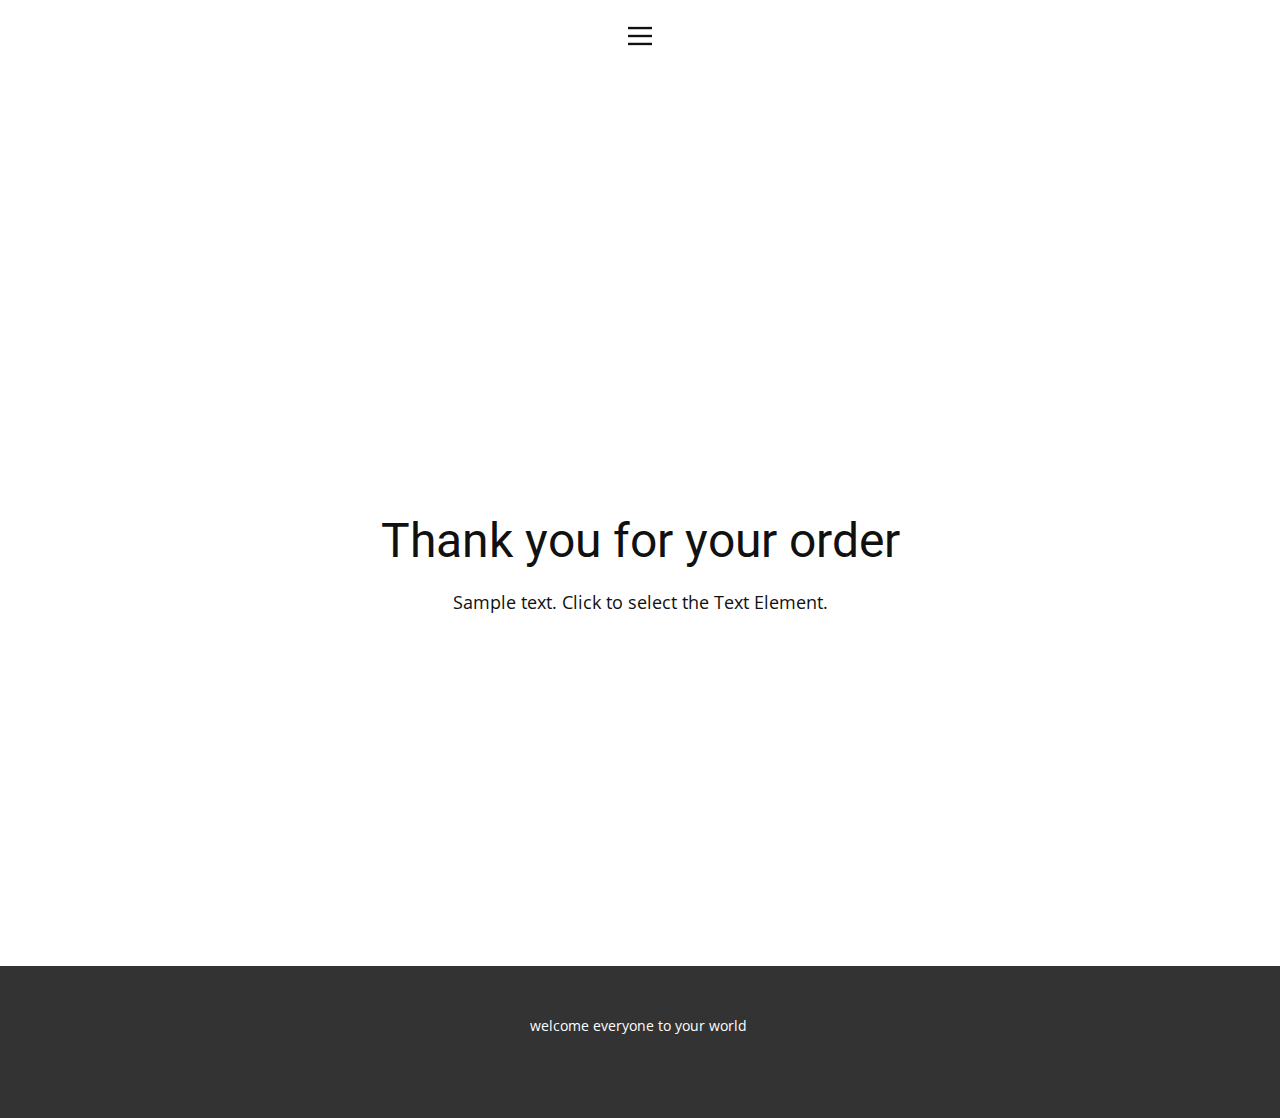
<file: thank-you-page.html>
<!DOCTYPE html>
<html style="font-size: 16px;" lang="en"><head>
    <meta name="viewport" content="width=device-width, initial-scale=1.0">
    <meta charset="utf-8">
    <meta name="keywords" content="Thank you for your order">
    <meta name="description" content="">
    <title>Thank You Page Template</title>
    <link rel="stylesheet" href="nicepage.css" media="screen">
<link rel="stylesheet" href="Thank-You-Page-Template.css" media="screen">
    <script class="u-script" type="text/javascript" src="jquery.js" defer=""></script>
    <script class="u-script" type="text/javascript" src="nicepage.js" defer=""></script>
    <meta name="generator" content="Nicepage 7.8.23, nicepage.com">
    
    
    
    
    
    
    <link id="u-theme-google-font" rel="stylesheet" href="https://fonts.googleapis.com/css?family=Roboto:100,100i,300,300i,400,400i,500,500i,700,700i,900,900i|Open+Sans:300,300i,400,400i,500,500i,600,600i,700,700i,800,800i">
    <link id="u-page-google-font" rel="stylesheet" href="https://fonts.googleapis.com/css?family=Roboto:100,100i,300,300i,400,400i,500,500i,700,700i,900,900i">
    <script type="application/ld+json">{
		"@context": "http://schema.org",
		"@type": "Organization",
		"name": ""
}</script>
    <meta name="theme-color" content="#1868b4">
    <meta property="og:title" content="Thank You Page Template">
    <meta property="og:type" content="website">
  <meta data-intl-tel-input-cdn-path="intlTelInput/"></head>
  <body data-path-to-root="./" data-include-products="true" class="u-body u-xl-mode" data-lang="en"><header class="u-clearfix u-header u-header" id="header" data-animation-name="" data-animation-duration="0" data-animation-delay="0" data-animation-direction=""><div class="u-clearfix u-sheet u-sheet-1">
        <nav class="u-align-left u-menu u-menu-hamburger u-offcanvas u-menu-1" data-responsive-from="XL" role="navigation">
          <div class="menu-collapse">
            <a class="u-button-style u-hamburger-link u-nav-link u-hamburger-link-1" href="#" tabindex="-1" aria-label="Open menu" aria-controls="864c">
              <svg class="u-svg-link" preserveAspectRatio="xMidYMin slice" viewBox="0 0 302 302" style=""><use xlink:href="#svg-5c50"></use></svg>
              <svg xmlns="http://www.w3.org/2000/svg" xmlns:xlink="http://www.w3.org/1999/xlink" version="1.1" id="svg-5c50" x="0px" y="0px" viewBox="0 0 302 302" style="enable-background:new 0 0 302 302;" xml:space="preserve" class="u-svg-content"><g><rect y="36" width="302" height="30"></rect><rect y="236" width="302" height="30"></rect><rect y="136" width="302" height="30"></rect>
</g><g></g><g></g><g></g><g></g><g></g><g></g><g></g><g></g><g></g><g></g><g></g><g></g><g></g><g></g><g></g></svg>
            </a>
          </div>
          <div class="u-custom-menu u-nav-container">
            <ul role="menubar" class="u-custom-font u-font-roboto u-nav u-unstyled u-nav-1"><li role="none" class="u-nav-item"><a tabindex="-1" role="menuitem" class="u-button-style u-nav-link" href="#" target="_blank" aria-haspopup="true" style="padding: 18px 40px;">Home</a>
</li><li role="none" class="u-nav-item"><a tabindex="-1" role="menuitem" class="u-button-style u-nav-link" href="Page-1.html#sec-ec39" data-page-id="4731233" style="padding: 18px 40px;">payment</a>
</li><li role="none" class="u-nav-item"><a tabindex="-1" role="menuitem" class="u-button-style u-nav-link" href="Page-1.html#sec-ec39" data-page-id="4731233" style="padding: 18px 40px;">contact</a>
</li><li role="none" class="u-nav-item"><a tabindex="-1" role="menuitem" class="u-button-style u-nav-link" href="Page-1.html#sec-3a96" data-page-id="4731233" style="padding: 18px 40px;">more</a>
</li></ul>
          </div>
          <div class="u-custom-menu u-nav-container-collapse" id="864c" role="region" aria-label="Menu panel">
            <div class="u-align-center u-black u-container-align-center u-container-style u-inner-container-layout u-opacity u-opacity-95 u-sidenav">
              <div class="u-inner-container-layout u-sidenav-overflow">
                <div class="u-menu-close" tabindex="-1" aria-label="Close menu"></div>
                <ul class="u-align-center u-nav u-popupmenu-items u-unstyled u-nav-2" role="menubar"><li role="none" class="u-nav-item"><a tabindex="-1" role="menuitem" class="u-button-style u-nav-link" href="#" target="_blank" aria-haspopup="true">Home</a>
</li><li role="none" class="u-nav-item"><a tabindex="-1" role="menuitem" class="u-button-style u-nav-link" href="Page-1.html#sec-ec39" data-page-id="4731233">payment</a>
</li><li role="none" class="u-nav-item"><a tabindex="-1" role="menuitem" class="u-button-style u-nav-link" href="Page-1.html#sec-ec39" data-page-id="4731233">contact</a>
</li><li role="none" class="u-nav-item"><a tabindex="-1" role="menuitem" class="u-button-style u-nav-link" href="Page-1.html#sec-3a96" data-page-id="4731233">more</a>
</li></ul>
              </div>
            </div>
            <div class="u-black u-menu-overlay u-opacity u-opacity-70"></div>
          </div>
          <style class="menu-style">@media (max-width: 939px) {
                    [data-responsive-from="MD"] .u-nav-container {
                        display: none;
                    }
                    [data-responsive-from="MD"] .menu-collapse {
                        display: block;
                    }
                }</style>
        </nav>
      </div></header>
    <section class="u-align-center u-clearfix u-container-align-center u-section-1" id="block-1">
      <div class="u-clearfix u-sheet u-valign-middle u-sheet-1">
        <h2 class="u-align-center u-text u-text-default u-text-1"> Thank you for your order</h2>
        <p class="u-align-center u-text u-text-default u-text-2">Sample text. Click to select the Text Element.</p>
      </div>
    </section>
    
    
    
    
    
    
    <footer class="u-align-center u-clearfix u-container-align-center u-footer u-grey-80 u-footer" id="footer"><div class="u-clearfix u-sheet u-valign-middle u-sheet-1">
        <p class="u-small-text u-text u-text-variant u-text-1">welcome​ everyone to your world&nbsp;</p>
      </div></footer>
    <section class="u-backlink u-clearfix u-grey-80"></section>
  
</body></html>
</file>
